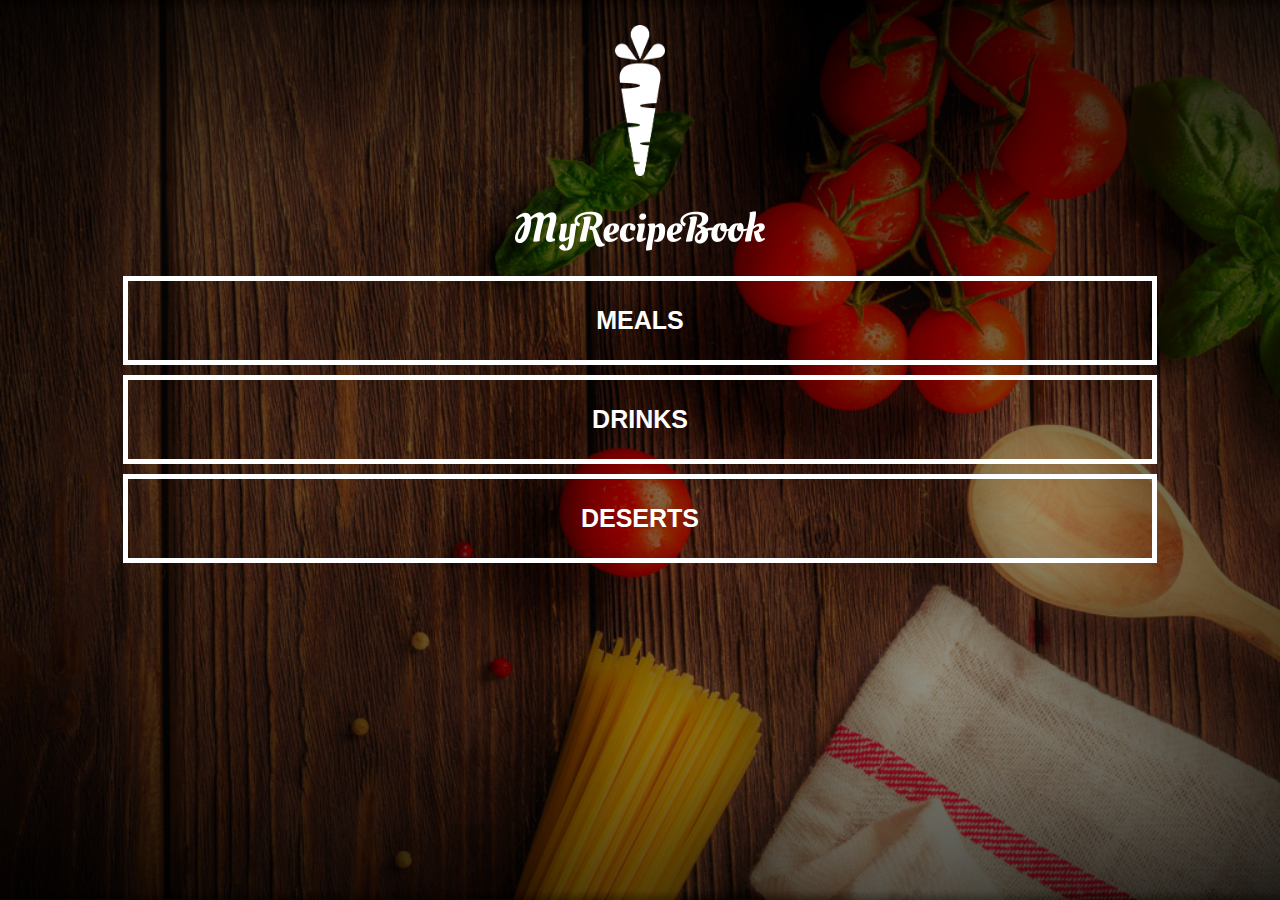
<file: index.html>
<!DOCTYPY html>
<html>
    <head>
        <title>My Recipe Book</title>
        <link rel="stylesheet" href="style.css">
        
        <body class="body-home">
            <div id=home>
                
                <img src="images/logo-img.png" id="home-logo-img">
                <img src="images/logo-text.png" id="home-logo-text">
                
                <div class="home-menu">
                    <a href="meals.html" class="home-menu-item">
                        <p>Meals</p>
                    </a>
                    
                  <a href="drinks.html" class="home-menu-item">
                        <p>Drinks</p>
                    </a>
                    
                  <a href="deserts.html" class="home-menu-item">
                        <p>Deserts</p>
                    </a>
                
                </div>
                
            </div>
            
        </body>
    </head>
</html>
</file>
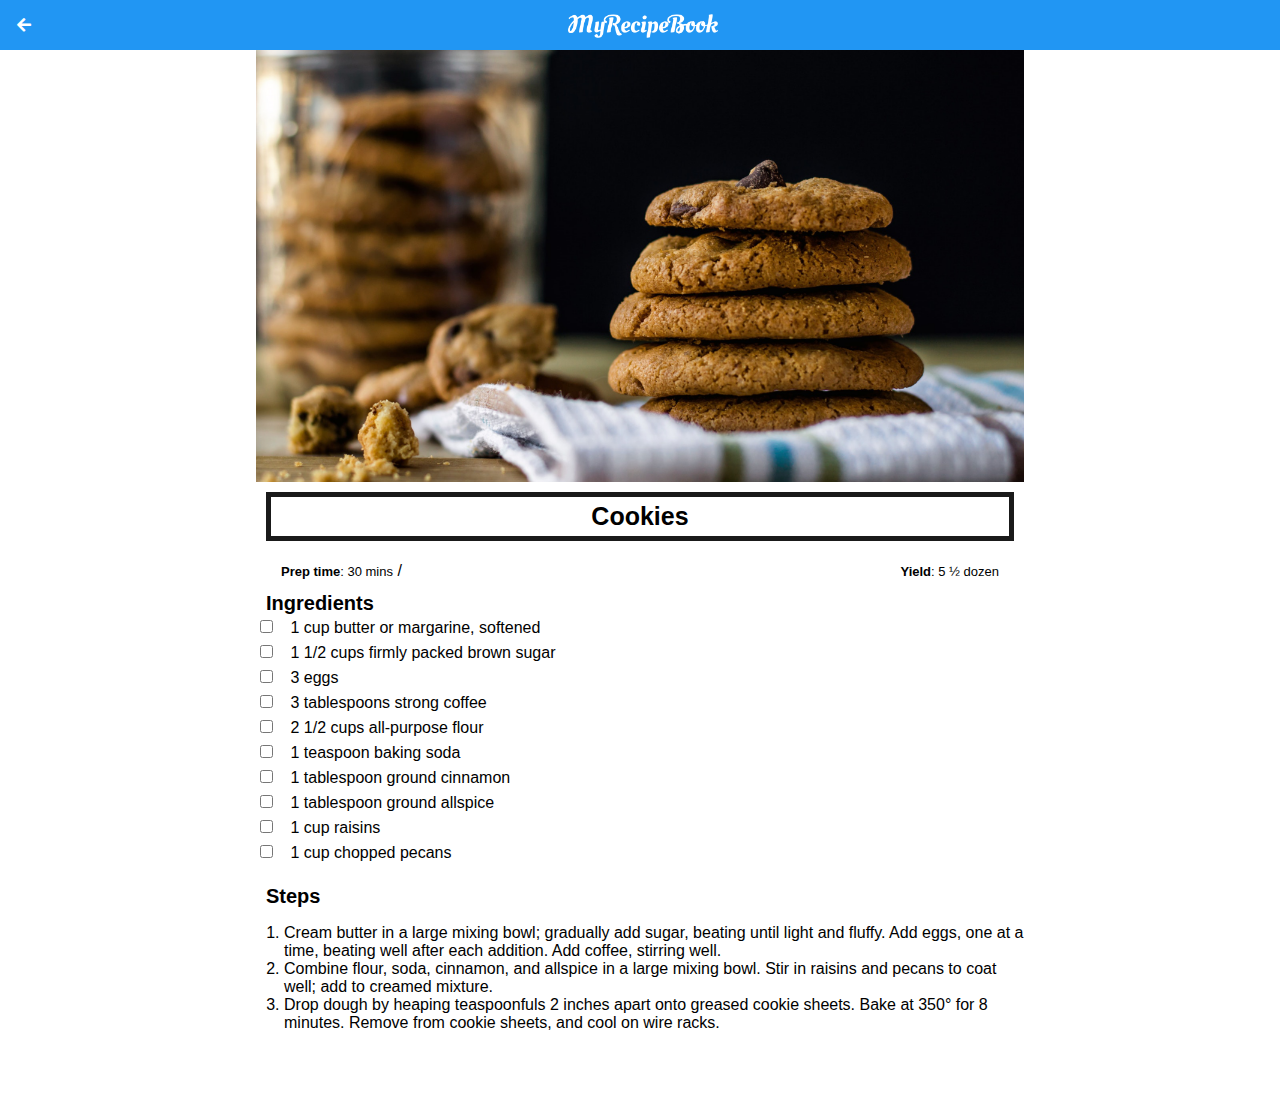
<file: cookies.html>
<!DOCTYPY html>
<html>
    <head>
        <title>My Recipe Book | Meals | Cookies</title>
        <link rel="stylesheet" href="style.css">
        <link rel="stylesheet" href="FontAwesome/css/all.css">
        
        <body class="body-recipes">
                
            <div class="header">
                <a href="meals.html">
                    <i class="fas fa-arrow-left"></i>
                </a>
                
                <img src="images/logo-text.png">
            </div>
        
            <div id=recipe>
             
                <div class="recipe-details">
                <img src="images/cookies.png">
                    
                  <h1>Cookies</h1>
                    
                <div class="recipe-details-info">
                        <p><b>Prep time</b>: 30 mins</p>
                        <p style="float: right;"><b>Yield</b>: 5 ½ dozen</p>/
                    </div>
                    
                <div class="recipe-details-ingredients">
                        <h2>Ingredients</h2>
                    
                        <input id="check-01" type="checkbox">
                        <label for="check-01">1 cup butter or margarine, softened</label>
                        <br>
                        <input id="check-02" type="checkbox">
                        <label for="check-02">1 1/2 cups firmly packed brown sugar</label>
                        <br>
                        <input id="check-3" type="checkbox">
                        <label for="check-03">3 eggs</label>
                        <br>
                        <input id="check-04" type="checkbox">
                        <label for="check-04">3 tablespoons strong coffee</label>
                        <br>
                        <input id="check-05" type="checkbox">
                        <label for="check-05">2 1/2 cups all-purpose flour</label>
                        <br>
                        <input id="check-05" type="checkbox">
                        <label for="check-05">1 teaspoon baking soda</label>
                        <br>
                        <input id="check-05" type="checkbox">
                        <label for="check-05">1 tablespoon ground cinnamon</label>
                        <br>
                        <input id="check-05" type="checkbox">
                        <label for="check-05">1 tablespoon ground allspice</label>
                        <br>
                        <input id="check-05" type="checkbox">
                        <label for="check-05">1 cup raisins</label>
                        <br>
                        <input id="check-05" type="checkbox">
                        <label for="check-05">1 cup chopped pecans</label>
                    </div>
                    
                    <div class="recipe-details-steps">
                        <h2>Steps</h2>
                        
                        <ol>
                            <li>Cream butter in a large mixing bowl; gradually add sugar, beating until light and fluffy. Add eggs, one at a time, beating well after each addition. Add coffee, stirring well.</li>
                            <li>Combine flour, soda, cinnamon, and allspice in a large mixing bowl. Stir in raisins and pecans to coat well; add to creamed mixture.</li>
                            <li>Drop dough by heaping teaspoonfuls 2 inches apart onto greased cookie sheets. Bake at 350° for 8 minutes. Remove from cookie sheets, and cool on wire racks.</li>
                        </ol>
                    </div>
                    
                </div>
            </div>
            
        </body>
    </head>
</html>
</file>
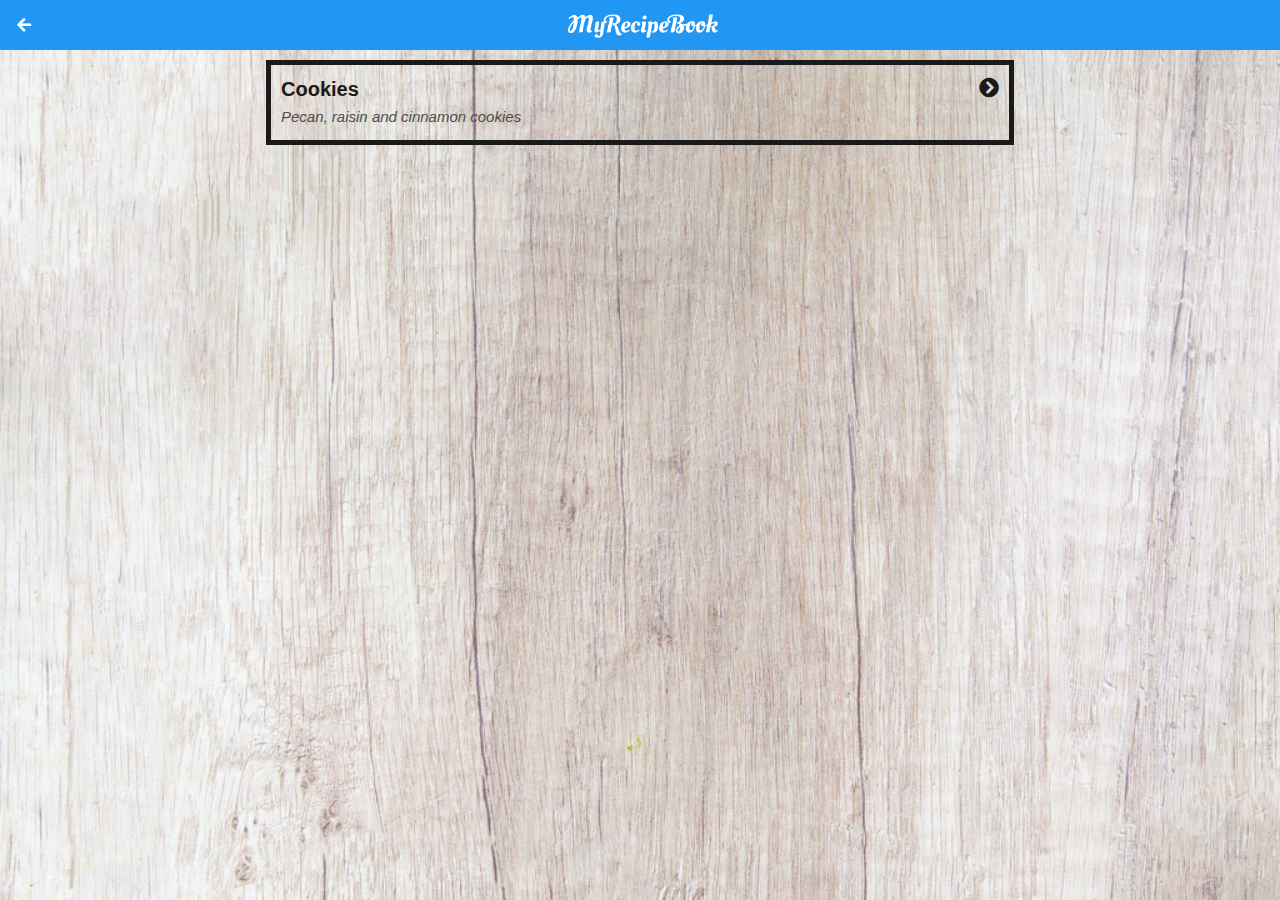
<file: deserts.html>
<!DOCTYPY html>
<html>
    <head>
        <title>My Recipe Book | Deserts</title>
        <link rel="stylesheet" href="style.css">
        <link rel="stylesheet" href="FontAwesome/css/all.css">
        
        <body class="body-meals">
                
            <div class="header">
                <a href="index.html">
                    <i class="fas fa-arrow-left"></i>
                </a>
                
                <img src="images/logo-text.png">
            </div>
        
            <div id=meals>
                
                 <div class="meals-list">
                     
                    <a href="cookies.html">
                        
                        <div class="meals-list-item">
                            <h1>Cookies<i class="fas fa-chevron-circle-right"></i></h1>
                            
                            <p>Pecan, raisin and cinnamon cookies</p>
                            
                         </div>
                        
                     </a>
                     
                </div>
                
            </div>
            
        </body>
    </head>
</html>
</file>
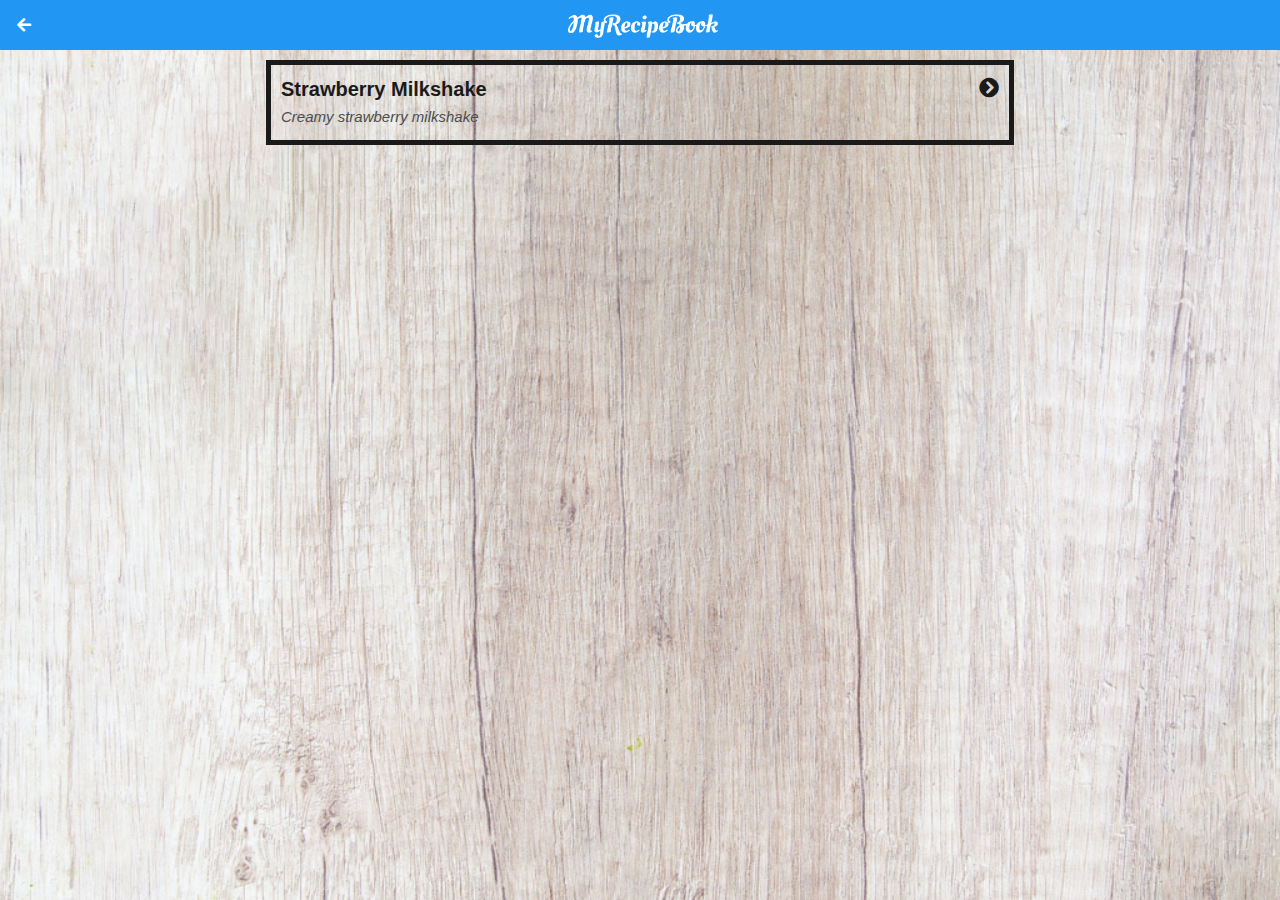
<file: drinks.html>
<!DOCTYPY html>
<html>
    <head>
        <title>My Recipe Book | Drinks</title>
        <link rel="stylesheet" href="style.css">
        <link rel="stylesheet" href="FontAwesome/css/all.css">
        
        <body class="body-meals">
                
            <div class="header">
                <a href="index.html">
                    <i class="fas fa-arrow-left"></i>
                </a>
                
                <img src="images/logo-text.png">
            </div>
        
            <div id=meals>
                
                 <div class="meals-list">
                     
                    <a href="strawberrymilkshake.html">
                        
                        <div class="meals-list-item">
                            <h1>Strawberry Milkshake<i class="fas fa-chevron-circle-right"></i></h1>
                            
                            <p>Creamy strawberry milkshake</p>
                            
                         </div>
                        
                     </a>
                     
                </div>
                
            </div>
            
        </body>
    </head>
</html>
</file>
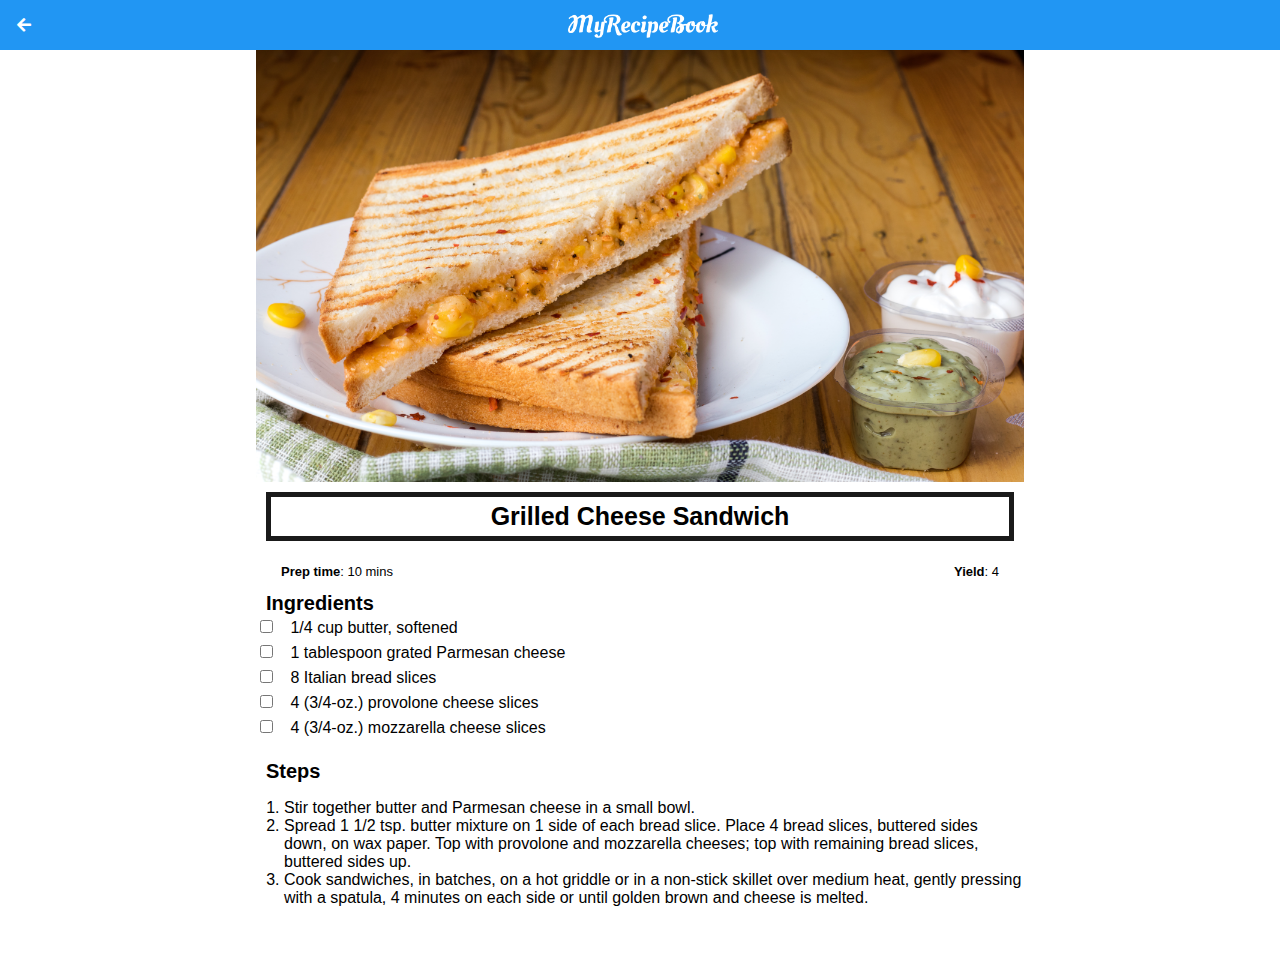
<file: grilledcheese.html>
<!DOCTYPY html>
<html>
    <head>
        <title>My Recipe Book | Meals | Grilled Cheese</title>
        <link rel="stylesheet" href="style.css">
        <link rel="stylesheet" href="FontAwesome/css/all.css">
        
        <body class="body-recipes">
                
            <div class="header">
                <a href="meals.html">
                    <i class="fas fa-arrow-left"></i>
                </a>
                
                <img src="images/logo-text.png">
            </div>
        
            <div id=recipe>
             
                <div class="recipe-details">
                <img src="images/grilledCheese.png">
                    
                  <h1>Grilled Cheese Sandwich</h1>
                    
                <div class="recipe-details-info">
                        <p><b>Prep time</b>: 10 mins</p>
                        <p style="float: right;"><b>Yield</b>: 4</p>
                    </div>
                    
                <div class="recipe-details-ingredients">
                        <h2>Ingredients</h2>
                    
                        <input id="check-01" type="checkbox">
                        <label for="check-01">1/4 cup butter, softened</label>
                        <br>
                        <input id="check-02" type="checkbox">
                        <label for="check-02">1 tablespoon grated Parmesan cheese</label>
                        <br>
                        <input id="check-3" type="checkbox">
                        <label for="check-03">8 Italian bread slices</label>
                        <br>
                        <input id="check-04" type="checkbox">
                        <label for="check-04">4 (3/4-oz.) provolone cheese slices</label>
                        <br>
                        <input id="check-05" type="checkbox">
                        <label for="check-05">4 (3/4-oz.) mozzarella cheese slices</label>
                    </div>
                    
                    <div class="recipe-details-steps">
                        <h2>Steps</h2>
                        
                        <ol>
                            <li>Stir together butter and Parmesan cheese in a small bowl.</li>
                            <li>Spread 1 1/2 tsp. butter mixture on 1 side of each bread slice. Place 4 bread slices, buttered sides down, on wax paper. Top with provolone and mozzarella cheeses; top with remaining bread slices, buttered sides up.</li>
                            <li>Cook sandwiches, in batches, on a hot griddle or in a non-stick skillet over medium heat, gently pressing with a spatula, 4 minutes on each side or until golden brown and cheese is melted.</li>
                        </ol>
                    </div>
                    
                </div>
            </div>
            
        </body>
    </head>
</html>
</file>
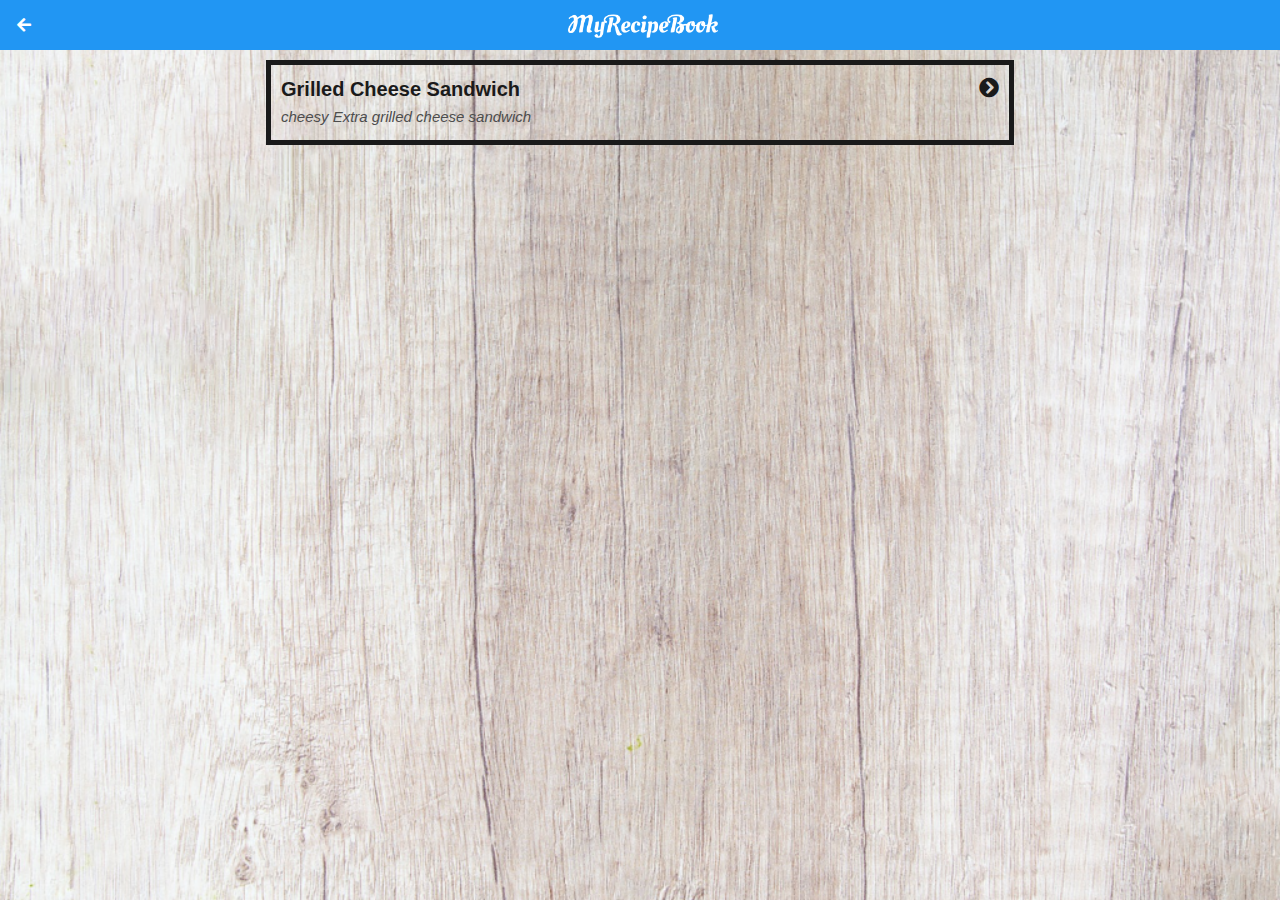
<file: meals.html>
<!DOCTYPY html>
<html>
    <head>
        <title>My Recipe Book | Meals</title>
        <link rel="stylesheet" href="style.css">
        <link rel="stylesheet" href="FontAwesome/css/all.css">
        
        <body class="body-meals">
                
            <div class="header">
                <a href="index.html">
                    <i class="fas fa-arrow-left"></i>
                </a>
                
                <img src="images/logo-text.png">
            </div>
        
            <div id=meals>
                
                 <div class="meals-list">
                     
                    <a href="grilledcheese.html">
                        
                        <div class="meals-list-item">
                            <h1>Grilled Cheese Sandwich<i class="fas fa-chevron-circle-right"></i></h1>
                            
                            <p>cheesy Extra grilled cheese sandwich</p>
                            
                         </div>
                        
                     </a>
                     
                </div>
                
            </div>
            
        </body>
    </head>
</html>
</file>
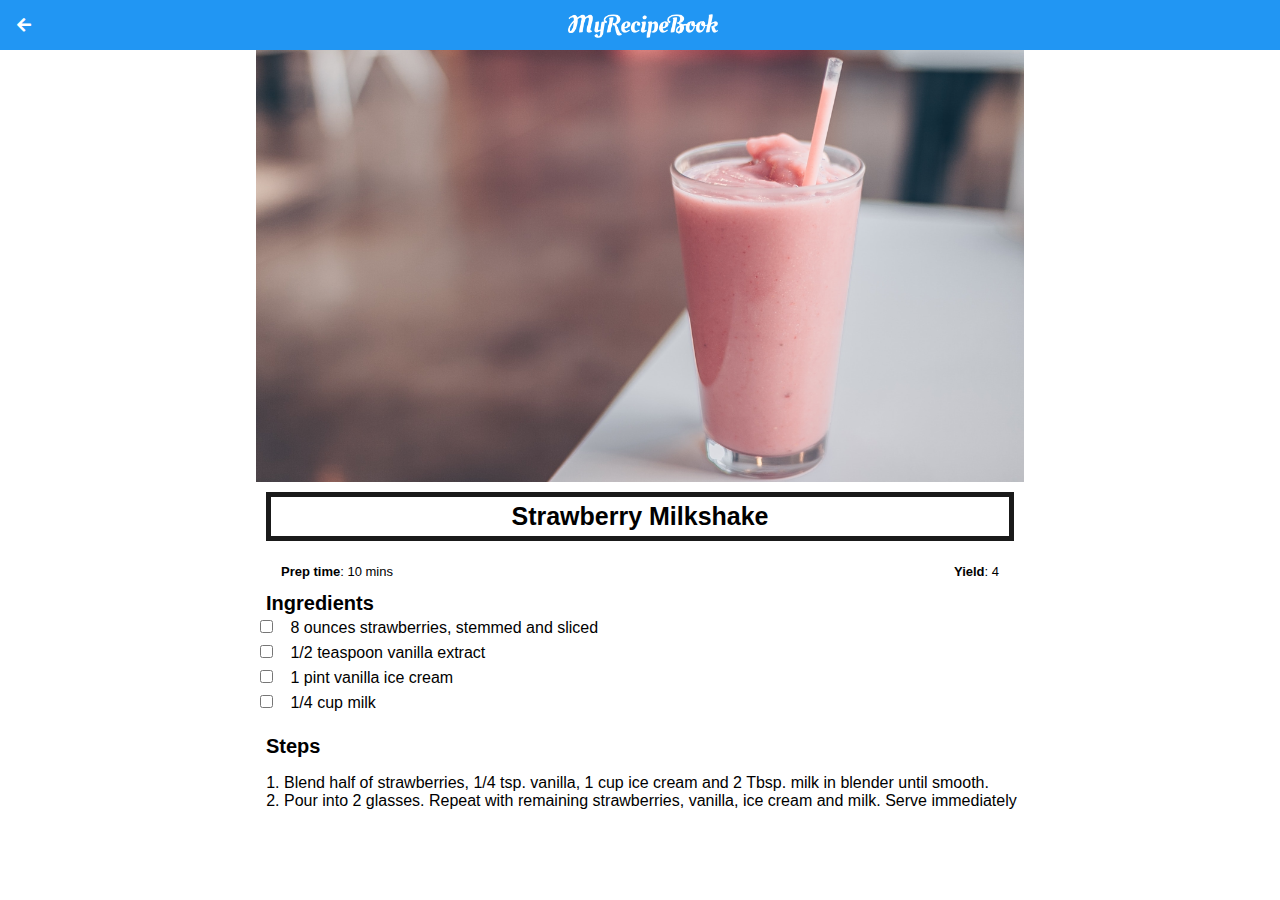
<file: strawberrymilkshake.html>
<!DOCTYPY html>
<html>
    <head>
        <title>My Recipe Book | Meals | Strawberry Milkshake</title>
        <link rel="stylesheet" href="style.css">
        <link rel="stylesheet" href="FontAwesome/css/all.css">
        
        <body class="body-recipes">
                
            <div class="header">
                <a href="meals.html">
                    <i class="fas fa-arrow-left"></i>
                </a>
                
                <img src="images/logo-text.png">
            </div>
        
            <div id=recipe>
             
                <div class="recipe-details">
                <img src="images/strawberryMilkshake.png">
                    
                  <h1>Strawberry Milkshake</h1>
                    
                <div class="recipe-details-info">
                        <p><b>Prep time</b>: 10 mins</p>
                        <p style="float: right;"><b>Yield</b>: 4</p>
                    </div>
                    
                <div class="recipe-details-ingredients">
                        <h2>Ingredients</h2>
                    
                        <input id="check-01" type="checkbox">
                        <label for="check-01">8 ounces strawberries, stemmed and sliced</label>
                        <br>
                        <input id="check-02" type="checkbox">
                        <label for="check-02">1/2 teaspoon vanilla extract</label>
                        <br>
                        <input id="check-3" type="checkbox">
                        <label for="check-03">1 pint vanilla ice cream</label>
                        <br>
                        <input id="check-04" type="checkbox">
                        <label for="check-04">1/4 cup milk</label>
                    </div>
                    
                    <div class="recipe-details-steps">
                        <h2>Steps</h2>
                        
                        <ol>
                            <li>Blend half of strawberries, 1/4 tsp. vanilla, 1 cup ice cream and 2 Tbsp. milk in blender until smooth.</li>
                            <li>Pour into 2 glasses. Repeat with remaining strawberries, vanilla, ice cream and milk. Serve immediately</li>
                        </ol>
                    </div>
                    
                </div>
            </div>
            
        </body>
    </head>
</html>
</file>
<file: style.css>
html{
    height: 100%;
}

body{
    font-family: sans-serif;
    
    margin: 0;
    padding: 0;
    
    height: 100%;
}

.body-home{
    background-image: url(images/background-01-port.png);
    background-position: center;
    background-attachment: fixed;
    background-repeat: no-repeat;
    background-size: cover;
}

.body-meals{
    background-image: url(images/background-02-port.png);
    background-position: center;
    background-attachment: fixed;
    background-repeat: no-repeat;
    background-size: cover;
}

/*==========HEADER=============*/

.header {
    background-color: #2196f3;
    
    width: 100%;
    height: 50px;
    top: 0;
    
    position: fixed;
    overflow: hidden;
    
    text-align: center;
       
}

.header i {
    float: left;
    padding: 17px 0px 0px 17px;
    color: white;
}

.header img {
    width: 150px;
    padding-top: 14px;
    padding-right: 25px;
}

/*==========HOME PAGE=============*/

#home-logo-img {
    width: 50px;
    display: block;
    margin: auto;
    padding: 25px 10px 10px 10px;
    
}

#home-logo-text{
    width: auto;
    display: block;
    margin: auto;
    padding: 25px;
}

/*=====HOME PAGE MENU=====*/

.home-menu-item{
    text-decoration: none;
    text-transform: uppercase;
    
    color: white;
    font-size: 25px;
    font-weight: bold;
    text-align: center;
    border: 5px solid white;
    
    display: block;
    margin: auto;
    margin-bottom: 10px;
    width: 80%;
}

/*==========MEALS PAGE=============*/

#meals{
    padding-top: 50px;
}

/*=====MEALS PAGE MENU=====*/

.meals-list a {
    text-decoration: none;
    
}

.meals-list-item {
    border: 5px solid #1a1a1a;
    margin: 10px;
}

.meals-list-item h1 {
    font-weight: bold;
    font-size: 20px;
    color: #1a1a1a;
    padding-left: 10px;
}

.recipe-details h2{
    font-size: 20px;
    text-align: left;
    margin: 0;
    margin-left: 10px;
}

.meals-list-item i {
    float: right;
    color: #1a1a1a;
    padding-right: 10px;
}

.meals-list-item p {
    font-size: 15px;
    font-style: italic;
    color: #4d4d4d;
    margin-top: -7px;
    padding-left: 10px;
}

/*==========RECIPE PAGE=============*/

#recipe {
    padding: 50px;
}

/*=====RECIPE DETAILS=====*/

.recipe-details img {
    width: 100%;
}

.recipe-details h1 {
    font-size: 25px;
    text-align: center;
    border: 5px solid #1a1a1a;
    margin: 10px;
    padding: 5px;
}

.recipe-details-info{
    margin-left: 25px;
    margin-right: 25px;
}

.recipe-details-info p {
    font-size: 13px;
    display: inline-block;
}

.recipe-details-ingredients label {
    line-height: 25px;
    margin-left: 10px;
}

.recipe-details-steps {
    padding-top: 20px;
}

.recipe-details-steps ol {
    padding-left: 28px;
}

/*==========RESPONSIVE LAYOUT=============*/

@media only screen and (min-width: 1000px) {
    #meals {
        width: 60%;
        margin: auto;
    }
    
    #recipe {
        width: 60%;
        margin: auto;   
    }
}


@media only screen and (min-width: 1500px) {
    #meals {
        width: 40%;
        margin: auto;
    }
    
    #recipe {
        width: 40%;
        margin: auto;   
    }
}

@media only screen and (min-width: 720px) {
    .body-home{
        background-image: url('images/background-01-land.png');
    }
    
    .body-meals {
        background-image: url('images/background-02-land.png');
    }
}
</file>
